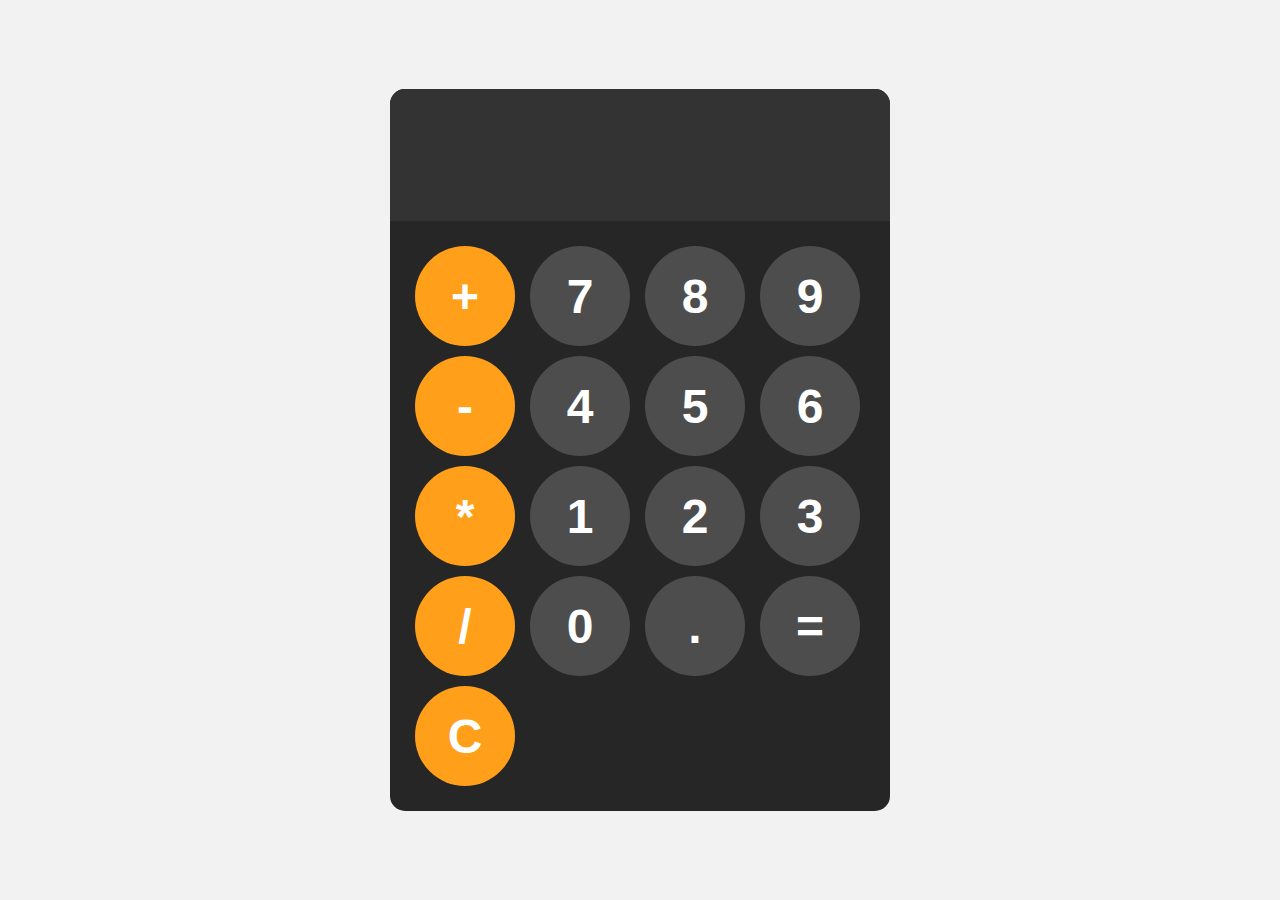
<file: level 1 calculator/index.html>
<!DOCTYPE html>
<html lang="en">
<head>
    <meta charset="UTF-8">
    <meta name="viewport" content="width=device-width, initial-scale=1.0">
    <title>Calculator</title>
    <link rel="stylesheet" href="styles.css">
</head>
<body>

    <div id="calculator">
        <input id="display" readonly>
        <div id="keys">
            <button onclick="appendToDisplay('+')" class="operator-btn">+</button>
            <button onclick="appendToDisplay('7')">7</button>
            <button onclick="appendToDisplay('8')">8</button>
            <button onclick="appendToDisplay('9')">9</button>
            <button onclick="appendToDisplay('-')" class="operator-btn">-</button>
            <button onclick="appendToDisplay('4')">4</button>
            <button onclick="appendToDisplay('5')">5</button>
            <button onclick="appendToDisplay('6')">6</button>
            <button onclick="appendToDisplay('*')" class="operator-btn">*</button>
            <button onclick="appendToDisplay('1')">1</button>
            <button onclick="appendToDisplay('2')">2</button>
            <button onclick="appendToDisplay('3')">3</button>
            <button onclick="appendToDisplay('/')" class="operator-btn">/</button>
            <button onclick="appendToDisplay('0')">0</button>
            <button onclick="appendToDisplay('.')">.</button>
            <button onclick="calculate()">=</button>
            <button onclick="clearDisplay()" class="operator-btn">C</button>
        </div>
    </div>

    <script src="index.js"></script>
</body>
</html>
</file>
<file: level 1 calculator/styles.css>
body{
    margin: 0;
    display: flex;
    justify-content: center;
    align-items: center;
    height: 100vh;
    background-color: hsl(0, 0%, 95%);
}
#calculator{
    font-family: Arial, sans-serif;
    background-color: hsl(0, 0%, 15%);
    border-radius: 15px;
    max-width: 500px;
    overflow: hidden;
}
#display{
    width: 100%;
    padding: 20px;
    font-size: 5rem;
    text-align: left;
    border: none;
    background-color: hsl(0, 0%, 20%);
    color: white;
}
#keys{
    display: grid;
    grid-template-columns: repeat(4, 1fr);
    gap: 10px;
    padding: 25px;
}
button{
    width: 100px;
    height: 100px;
    border-radius: 50px;
    border: none;
    background-color: hsl(0, 0%, 30%);
    color: white;
    font-size: 3rem;
    font-weight: bold;
    cursor: pointer;
}
button:hover{
    background-color: hsl(0, 0%, 40%);
}
button:active{
    background-color: hsl(0, 0%, 50%);
}
.operator-btn{
    background-color: hsl(35, 100%, 55%);
}
.operator-btn:hover{
    background-color: hsl(35, 100%, 65%);
}
.operator-btn:active{
    background-color: hsl(35, 100%, 75%);
}
</file>
